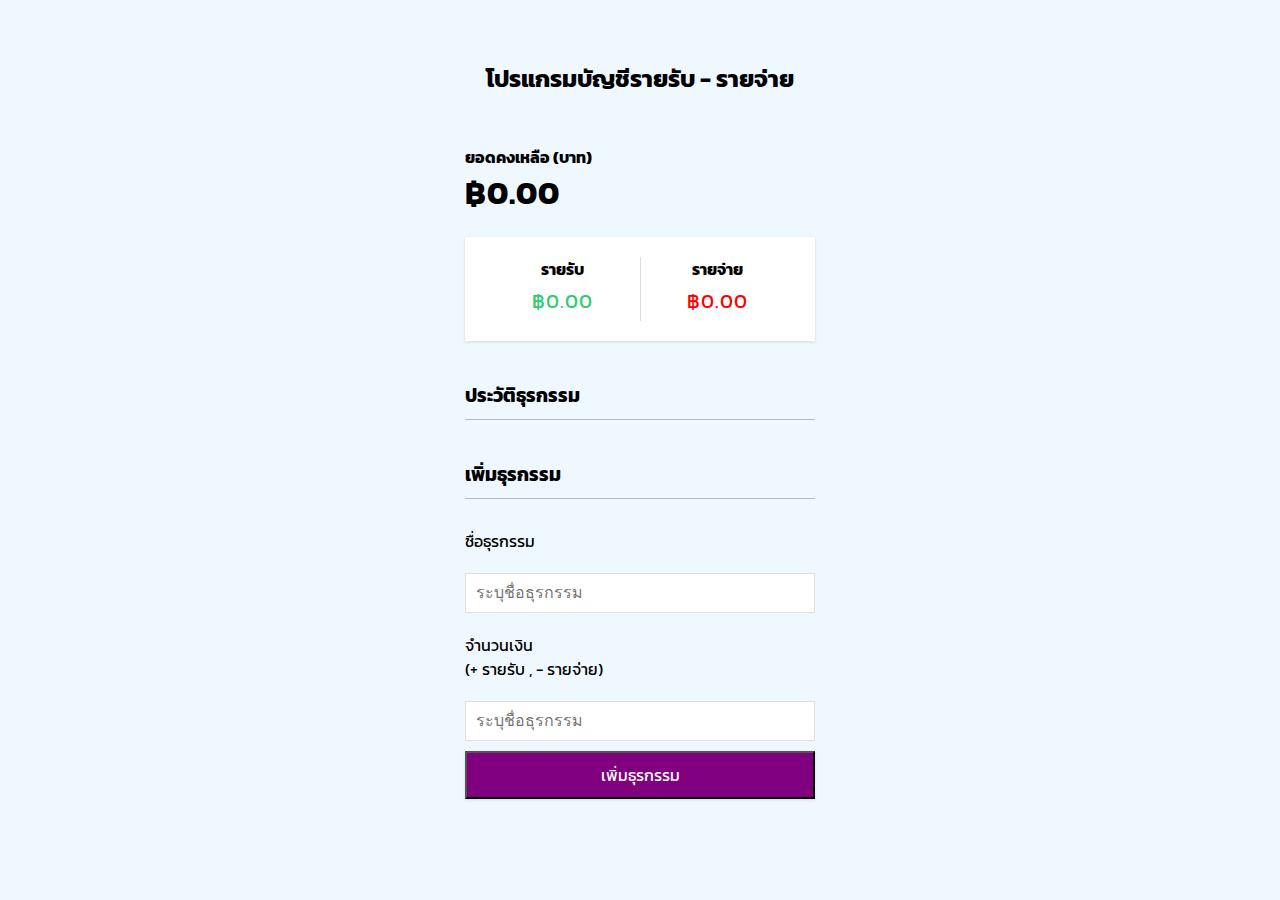
<file: docs/index.html>
<!DOCTYPE html>
<html lang="en">
	<head>
		<meta charset="UTF-8" />
		<meta name="viewport" content="width=device-width, initial-scale=1.0" />
		<title>โปรแกรมบัญชีรายรับ - รายจ่าย</title>
		<link rel="stylesheet" href="style.css" />
	</head>
	<body>
		<h2>โปรแกรมบัญชีรายรับ - รายจ่าย</h2>
		<div class="container">
			<h4>ยอดคงเหลือ (บาท)</h4>
			<h1 id="balance">฿0.00</h1>
			<div class="income-expense-container">
				<div>
					<h4>รายรับ</h4>
					<p id="money-plus" class="money plus">฿5000</p>
				</div>
				<div>
					<h4>รายจ่าย</h4>
					<p id="money-minus" class="money minus">฿200</p>
				</div>
			</div>
			<h3>ประวัติธุรกรรม</h3>
			<ul id="list" class="list"></ul>
			<h3>เพิ่มธุรกรรม</h3>
			<form action="" id="form">
				<div class="form-control">
					<label for="text">ชื่อธุรกรรม</label>
					<input type="text" name="" id="text" placeholder="ระบุชื่อธุรกรรม" />
				</div>
				<div class="form-control">
					<label for="amount"
						>จำนวนเงิน <br />
						(+ รายรับ , - รายจ่าย)</label
					>
					<input type="number" name="" id="amount" placeholder="ระบุชื่อธุรกรรม" />
				</div>
				<button class="btn">เพิ่มธุรกรรม</button>
			</form>
		</div>
		<script src="script.js"></script>
	</body>
</html>
</file>
<file: docs/style.css>
@import url('https://fonts.googleapis.com/css2?family=Kanit:wght@100;400&display=swap');
:root {
	--box-shadow: 0 1px 3px rgba(0, 0, 0, 0.12);
}
* {
	box-sizing: border-box;
}
body {
	font-family: 'Kanit', sans-serif;
	background-color: aliceblue;
	display: flex;
	flex-direction: column;
	align-items: center;
	justify-content: center;
	min-height: 100vh;
	margin: 0;
}
.container {
	margin: 30px auto;
	width: 350px;
}
h1 {
	letter-spacing: 1px;
	margin: 0;
}
h3 {
	border-bottom: 1px solid #bbbbbb;
	padding-bottom: 10px;
	margin: 40px 0 10px;
}
h4 {
	margin: 0;
}
.income-expense-container {
	display: flex;
	justify-content: space-between;
	background-color: #ffffff;
	box-shadow: var(--box-shadow);
	padding: 20px;
	margin: 20px 0;
}
.income-expense-container > div {
	flex: 1;
	text-align: center;
}
.income-expense-container > div:first-of-type {
	border-right: 1px solid #dedede;
}
.money {
	font-size: 20px;
	letter-spacing: 1px;
	margin: 5px 0;
}
.money.plus {
	color: #2ecc71;
}
.money.minus {
	color: red;
}
label {
	display: inline-block;
	margin: 20px 0;
}

input[type='text'],
input[type='number'] {
	border: 1px solid #dedede;
	display: block;
	font-size: 16px;
	padding: 10px;
	width: 100%;
}
.btn {
	font-family: 'Kanit', sans-serif;
	background-color: purple;
	cursor: pointer;
	color: #ffffff;
	box-shadow: var(--box-shadow);
	display: block;
	margin: 10px 0 30px;
	padding: 10px;
	font-size: 16px;
	width: 100%;
}
.list {
	list-style-type: none;
	padding: 0;
	margin-bottom: 40px;
}
.list li {
	background-color: white;
	box-shadow: var(--box-shadow);
	color: #333333;
	display: flex;
	justify-content: space-between;
	position: relative;
	padding: 10px;
	margin: 10px 0;
}
.list li.plus {
	border-right: 5px solid #2ecc71;
}
.list li.minus {
	border-right: 5px solid red;
}
.delete-btn {
	cursor: pointer;
	background-color: red;
	color: white;
	border: 0;
	font-size: 20px;
	line-height: 20px;
	padding: 2px 5px;
	position: absolute;
	top: 50%;
	left: 0;
	transform: translate(-100%, -50%);
	opacity: 0;
	transition: opacity 0.3s ease;
}
.list li:hover .delete-btn {
	opacity: 1;
}
.btn:focus,
.delete-btn:focus {
	outline: 0;
}
</file>
